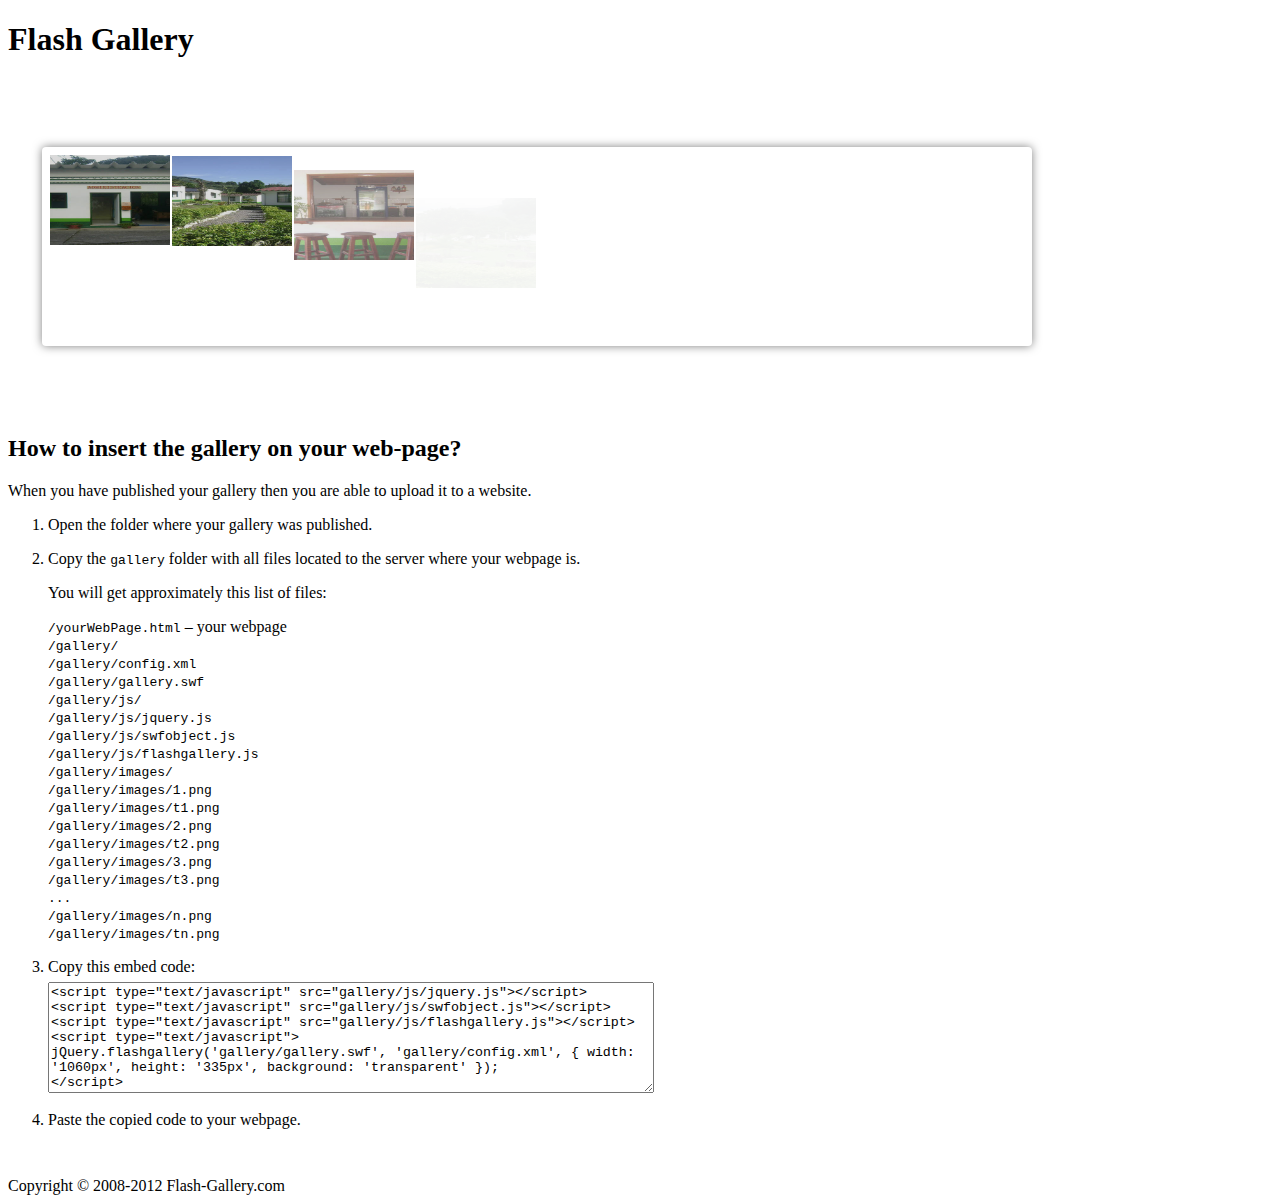
<file: CODIFICACION_SOADHO/index.html>
<!DOCTYPE html>
<html>
<head>
<meta http-equiv="Content-Type" content="text/html; charset=utf-8" />
<title>Flash Gallery</title>
</head>
<body>
<h1>Flash Gallery</h1>

<div>
<script type="text/javascript" src="gallery/js/jquery.js"></script>
<script type="text/javascript" src="gallery/js/swfobject.js"></script>
<script type="text/javascript" src="gallery/js/flashgallery.js"></script>
<script type="text/javascript">
jQuery.flashgallery('gallery/gallery.swf', 'gallery/config.xml', { width: '1060px', height: '335px', background: 'transparent' });
</script>
</div>

<div>
	<h2>How to insert the gallery on your web-page?</h2>
	<p>When you have published your gallery then you are able to upload it to a website.</p>
	<ol>
		<li><p>Open the folder where your gallery was published.</p></li>
		<li>
			<p>Copy the <code>gallery</code> folder with all files located to the server where your webpage is.</p>
			<p>You will get approximately this list of files:</p>
			<ul style="margin:0.5em 0 1em; padding:0; list-style:none;">
				<li><code>/yourWebPage.html</code> – your webpage</li>
				<li><code>/gallery/</code></li>
				<li><code>/gallery/config.xml</code></li>
				<li><code>/gallery/gallery.swf</code></li>
				<li><code>/gallery/js/</code></li>
				<li><code>/gallery/js/jquery.js</code></li>
				<li><code>/gallery/js/swfobject.js</code></li>
				<li><code>/gallery/js/flashgallery.js</code></li>
				<li><code>/gallery/images/</code></li>
				<li><code>/gallery/images/1.png</code></li>
				<li><code>/gallery/images/t1.png</code></li>
				<li><code>/gallery/images/2.png</code></li>
				<li><code>/gallery/images/t2.png</code></li>
				<li><code>/gallery/images/3.png</code></li>
				<li><code>/gallery/images/t3.png</code></li>
				<li><code>...</code></li>
				<li><code>/gallery/images/n.png</code></li>
				<li><code>/gallery/images/tn.png</code></li>
			</ul>
		</li>
		<li>
			<div>Copy this embed code:</div>
			<textarea rows="7" style="width:600px; margin:0.5em 0 1em;" onclick="this.select();">&lt;script type="text/javascript" src="gallery/js/jquery.js"&gt;&lt;/script&gt;
&lt;script type="text/javascript" src="gallery/js/swfobject.js"&gt;&lt;/script&gt;
&lt;script type="text/javascript" src="gallery/js/flashgallery.js"&gt;&lt;/script&gt;
&lt;script type="text/javascript"&gt;
jQuery.flashgallery('gallery/gallery.swf', 'gallery/config.xml', { width: '1060px', height: '335px', background: 'transparent' });
&lt;/script&gt;</textarea>
		</li>
		<li>Paste the copied code to your webpage.</li>
	</ol>
</div>

<p style="margin:3em 0 0;">Copyright &copy; 2008-2012 Flash-Gallery.com</p>
</body>
</html>
</file>
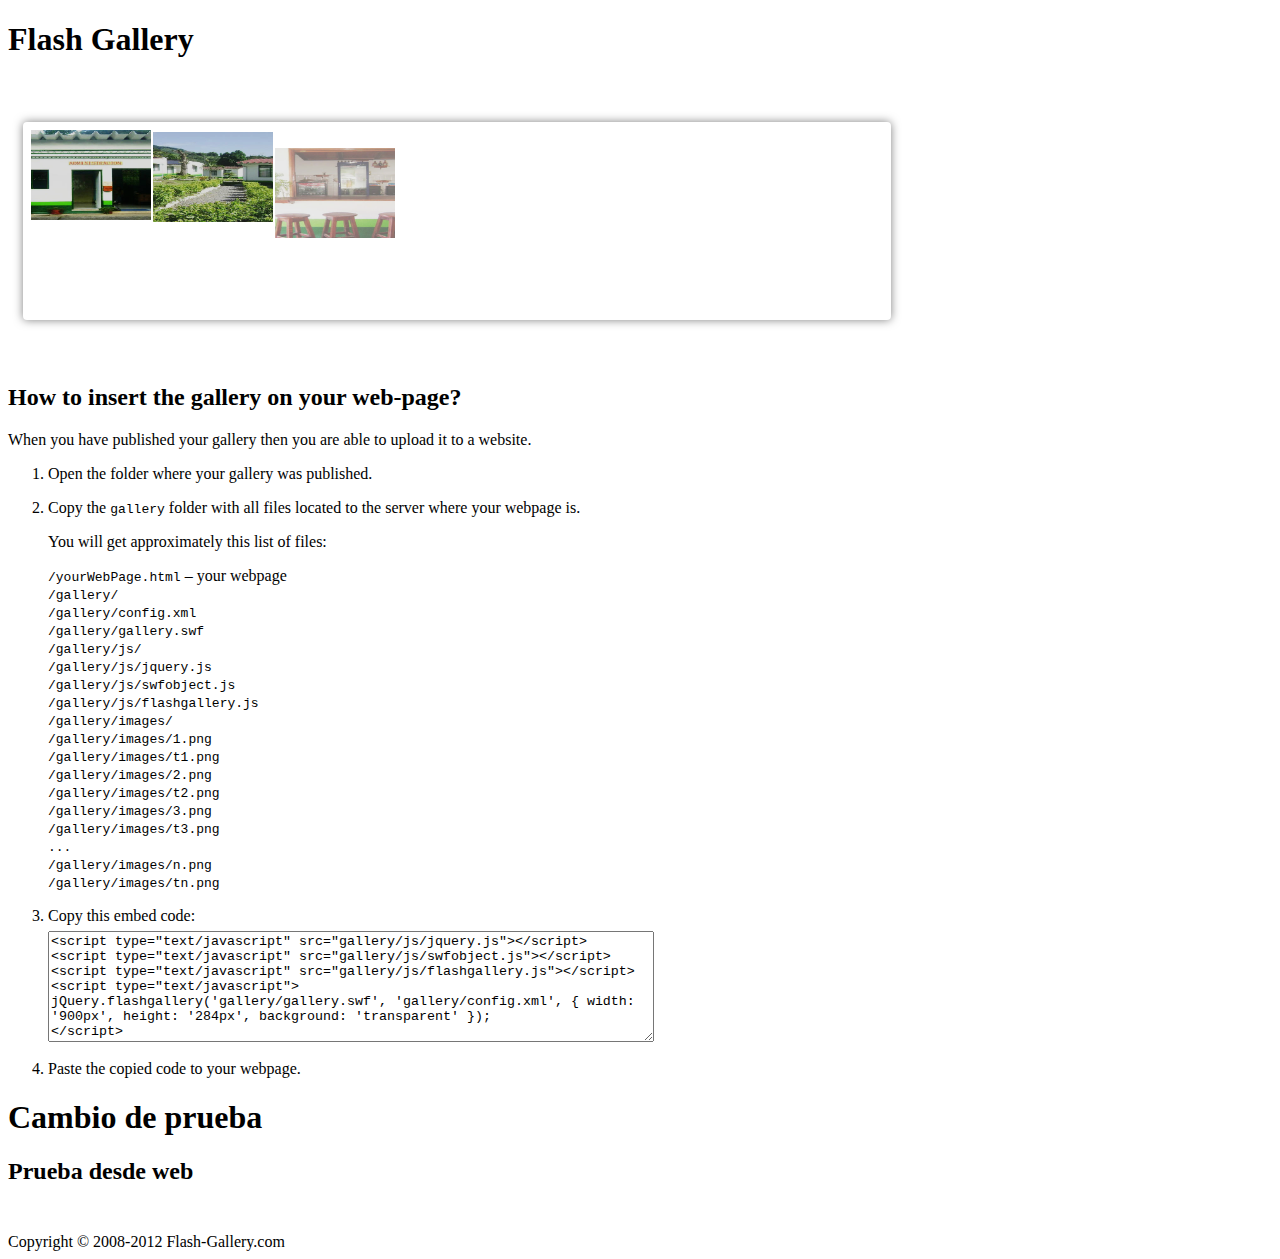
<file: CODIFICACION_SOADHO/admin/index.html>
<!DOCTYPE html>
<html>
<head>
<meta http-equiv="Content-Type" content="text/html; charset=utf-8" />
<title>Flash Gallery</title>
</head>
<body>
<h1>Flash Gallery</h1>

<div>
<script type="text/javascript" src="gallery/js/jquery.js"></script>
<script type="text/javascript" src="gallery/js/swfobject.js"></script>
<script type="text/javascript" src="gallery/js/flashgallery.js"></script>
<script type="text/javascript">
jQuery.flashgallery('gallery/gallery.swf', 'gallery/config.xml', { width: '900px', height: '284px', background: 'transparent' });
</script>
</div>

<div>
	<h2>How to insert the gallery on your web-page?</h2>
	<p>When you have published your gallery then you are able to upload it to a website.</p>
	<ol>
		<li><p>Open the folder where your gallery was published.</p></li>
		<li>
			<p>Copy the <code>gallery</code> folder with all files located to the server where your webpage is.</p>
			<p>You will get approximately this list of files:</p>
			<ul style="margin:0.5em 0 1em; padding:0; list-style:none;">
				<li><code>/yourWebPage.html</code> – your webpage</li>
				<li><code>/gallery/</code></li>
				<li><code>/gallery/config.xml</code></li>
				<li><code>/gallery/gallery.swf</code></li>
				<li><code>/gallery/js/</code></li>
				<li><code>/gallery/js/jquery.js</code></li>
				<li><code>/gallery/js/swfobject.js</code></li>
				<li><code>/gallery/js/flashgallery.js</code></li>
				<li><code>/gallery/images/</code></li>
				<li><code>/gallery/images/1.png</code></li>
				<li><code>/gallery/images/t1.png</code></li>
				<li><code>/gallery/images/2.png</code></li>
				<li><code>/gallery/images/t2.png</code></li>
				<li><code>/gallery/images/3.png</code></li>
				<li><code>/gallery/images/t3.png</code></li>
				<li><code>...</code></li>
				<li><code>/gallery/images/n.png</code></li>
				<li><code>/gallery/images/tn.png</code></li>
			</ul>
		</li>
		<li>
			<div>Copy this embed code:</div>
			<textarea rows="7" style="width:600px; margin:0.5em 0 1em;" onclick="this.select();">&lt;script type="text/javascript" src="gallery/js/jquery.js"&gt;&lt;/script&gt;
&lt;script type="text/javascript" src="gallery/js/swfobject.js"&gt;&lt;/script&gt;
&lt;script type="text/javascript" src="gallery/js/flashgallery.js"&gt;&lt;/script&gt;
&lt;script type="text/javascript"&gt;
jQuery.flashgallery('gallery/gallery.swf', 'gallery/config.xml', { width: '900px', height: '284px', background: 'transparent' });
&lt;/script&gt;</textarea>
		</li>
		<li>Paste the copied code to your webpage.</li>
	</ol>
</div>
<h1>Cambio de prueba</h1>
	<h2> Prueba desde web </h2>
<p style="margin:3em 0 0;">Copyright &copy; 2008-2012 Flash-Gallery.com</p>
</body>
</html>
</file>
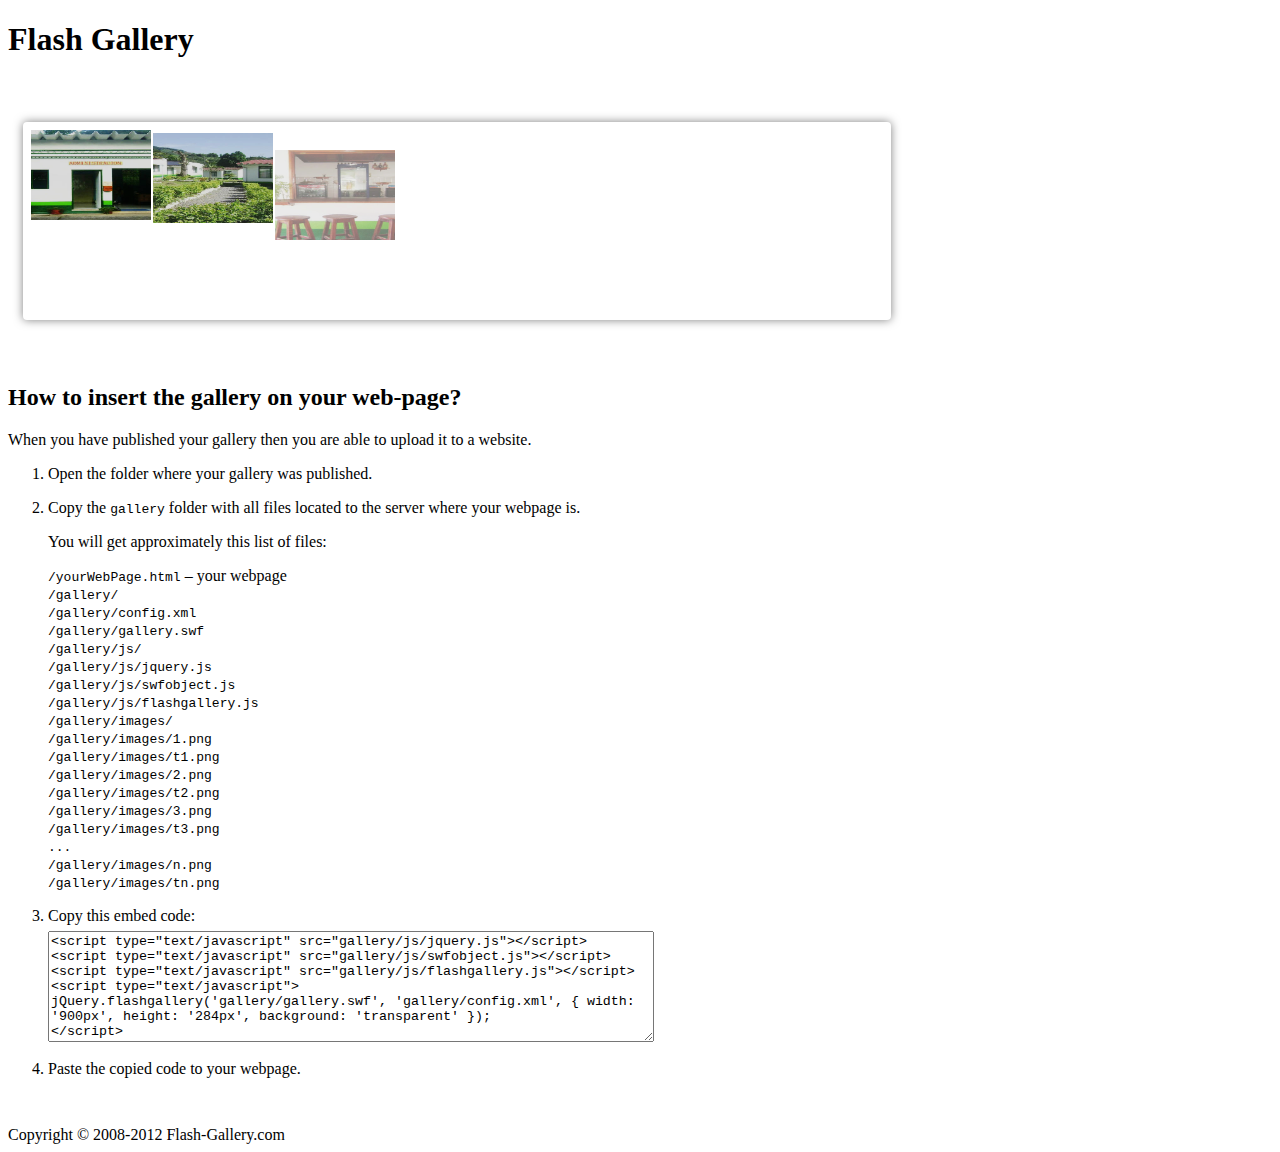
<file: SOADHO/admin/index.html>
<!DOCTYPE html>
<html>
<head>
<meta http-equiv="Content-Type" content="text/html; charset=utf-8" />
<title>Flash Gallery</title>
</head>
<body>
<h1>Flash Gallery</h1>

<div>
<script type="text/javascript" src="gallery/js/jquery.js"></script>
<script type="text/javascript" src="gallery/js/swfobject.js"></script>
<script type="text/javascript" src="gallery/js/flashgallery.js"></script>
<script type="text/javascript">
jQuery.flashgallery('gallery/gallery.swf', 'gallery/config.xml', { width: '900px', height: '284px', background: 'transparent' });
</script>
</div>

<div>
	<h2>How to insert the gallery on your web-page?</h2>
	<p>When you have published your gallery then you are able to upload it to a website.</p>
	<ol>
		<li><p>Open the folder where your gallery was published.</p></li>
		<li>
			<p>Copy the <code>gallery</code> folder with all files located to the server where your webpage is.</p>
			<p>You will get approximately this list of files:</p>
			<ul style="margin:0.5em 0 1em; padding:0; list-style:none;">
				<li><code>/yourWebPage.html</code> – your webpage</li>
				<li><code>/gallery/</code></li>
				<li><code>/gallery/config.xml</code></li>
				<li><code>/gallery/gallery.swf</code></li>
				<li><code>/gallery/js/</code></li>
				<li><code>/gallery/js/jquery.js</code></li>
				<li><code>/gallery/js/swfobject.js</code></li>
				<li><code>/gallery/js/flashgallery.js</code></li>
				<li><code>/gallery/images/</code></li>
				<li><code>/gallery/images/1.png</code></li>
				<li><code>/gallery/images/t1.png</code></li>
				<li><code>/gallery/images/2.png</code></li>
				<li><code>/gallery/images/t2.png</code></li>
				<li><code>/gallery/images/3.png</code></li>
				<li><code>/gallery/images/t3.png</code></li>
				<li><code>...</code></li>
				<li><code>/gallery/images/n.png</code></li>
				<li><code>/gallery/images/tn.png</code></li>
			</ul>
		</li>
		<li>
			<div>Copy this embed code:</div>
			<textarea rows="7" style="width:600px; margin:0.5em 0 1em;" onclick="this.select();">&lt;script type="text/javascript" src="gallery/js/jquery.js"&gt;&lt;/script&gt;
&lt;script type="text/javascript" src="gallery/js/swfobject.js"&gt;&lt;/script&gt;
&lt;script type="text/javascript" src="gallery/js/flashgallery.js"&gt;&lt;/script&gt;
&lt;script type="text/javascript"&gt;
jQuery.flashgallery('gallery/gallery.swf', 'gallery/config.xml', { width: '900px', height: '284px', background: 'transparent' });
&lt;/script&gt;</textarea>
		</li>
		<li>Paste the copied code to your webpage.</li>
	</ol>
</div>

<p style="margin:3em 0 0;">Copyright &copy; 2008-2012 Flash-Gallery.com</p>
</body>
</html>
</file>
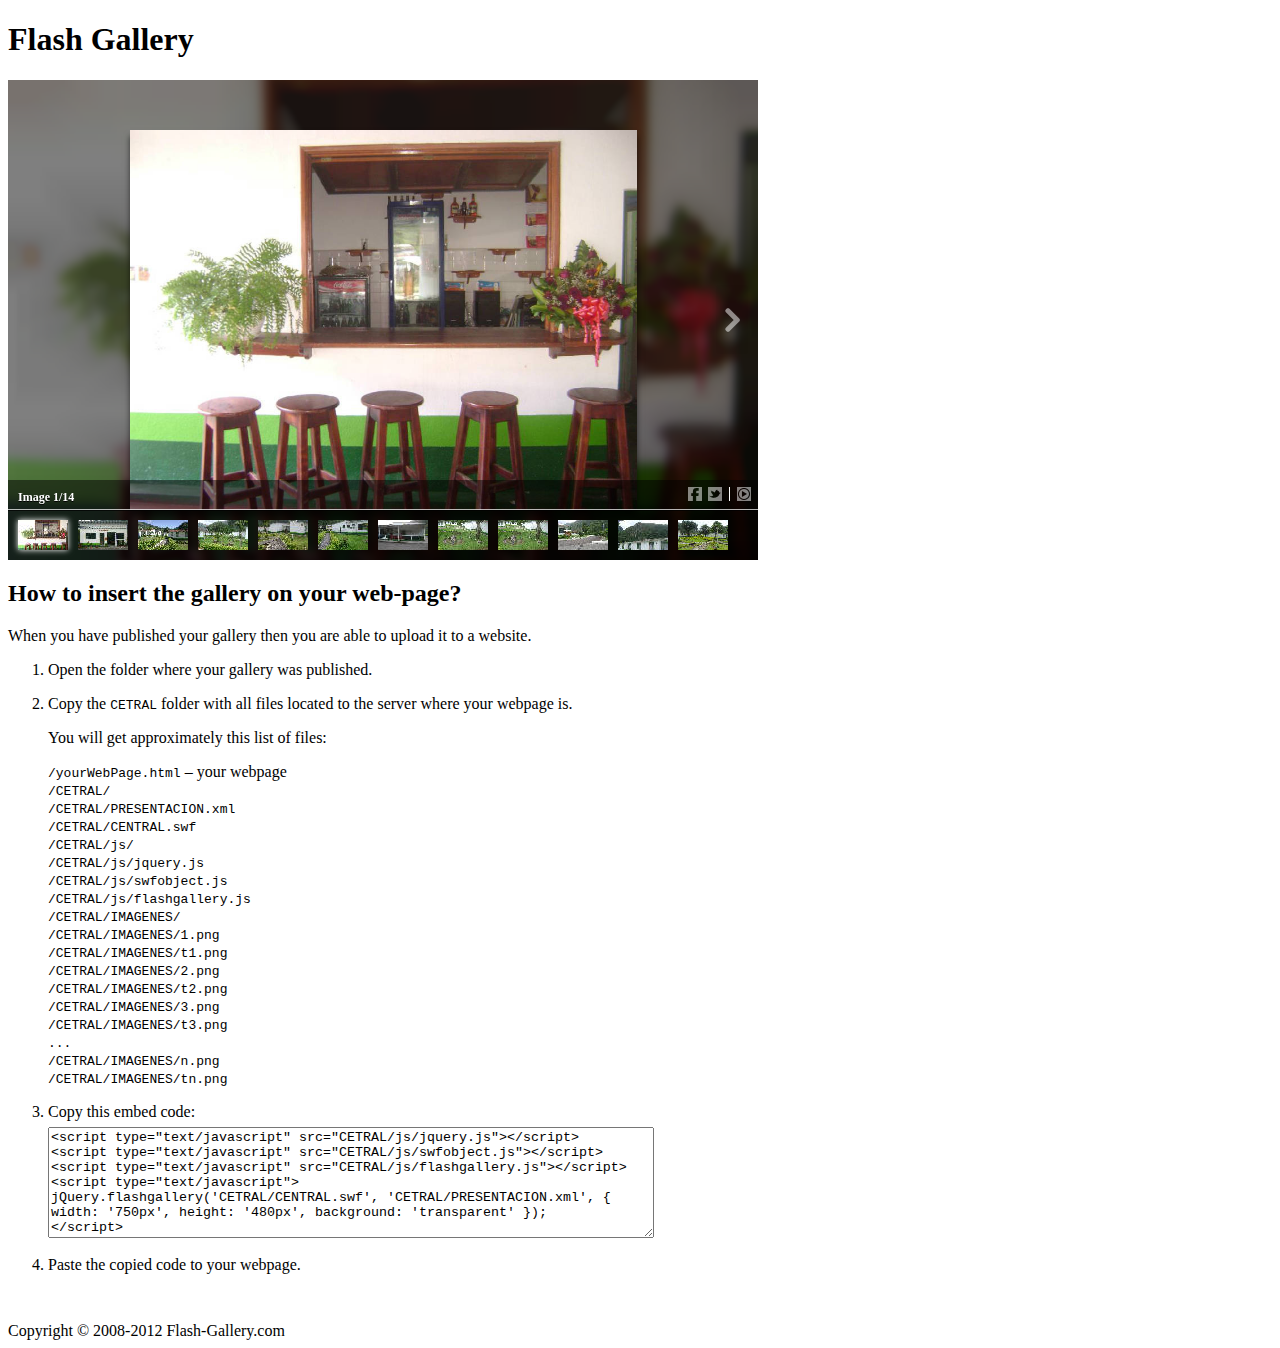
<file: CODIFICACION_SOADHO/CENTRAL.html>
<!DOCTYPE html>
<html>
<head>
<meta http-equiv="Content-Type" content="text/html; charset=utf-8" />
<title>Flash Gallery</title>
</head>
<body>
<h1>Flash Gallery</h1>

<div>
<script type="text/javascript" src="CETRAL/js/jquery.js"></script>
<script type="text/javascript" src="CETRAL/js/swfobject.js"></script>
<script type="text/javascript" src="CETRAL/js/flashgallery.js"></script>
<script type="text/javascript">
jQuery.flashgallery('CETRAL/CENTRAL.swf', 'CETRAL/PRESENTACION.xml', { width: '750px', height: '480px', background: 'transparent' });
</script>
</div>

<div>
	<h2>How to insert the gallery on your web-page?</h2>
	<p>When you have published your gallery then you are able to upload it to a website.</p>
	<ol>
		<li><p>Open the folder where your gallery was published.</p></li>
		<li>
			<p>Copy the <code>CETRAL</code> folder with all files located to the server where your webpage is.</p>
			<p>You will get approximately this list of files:</p>
			<ul style="margin:0.5em 0 1em; padding:0; list-style:none;">
				<li><code>/yourWebPage.html</code> – your webpage</li>
				<li><code>/CETRAL/</code></li>
				<li><code>/CETRAL/PRESENTACION.xml</code></li>
				<li><code>/CETRAL/CENTRAL.swf</code></li>
				<li><code>/CETRAL/js/</code></li>
				<li><code>/CETRAL/js/jquery.js</code></li>
				<li><code>/CETRAL/js/swfobject.js</code></li>
				<li><code>/CETRAL/js/flashgallery.js</code></li>
				<li><code>/CETRAL/IMAGENES/</code></li>
				<li><code>/CETRAL/IMAGENES/1.png</code></li>
				<li><code>/CETRAL/IMAGENES/t1.png</code></li>
				<li><code>/CETRAL/IMAGENES/2.png</code></li>
				<li><code>/CETRAL/IMAGENES/t2.png</code></li>
				<li><code>/CETRAL/IMAGENES/3.png</code></li>
				<li><code>/CETRAL/IMAGENES/t3.png</code></li>
				<li><code>...</code></li>
				<li><code>/CETRAL/IMAGENES/n.png</code></li>
				<li><code>/CETRAL/IMAGENES/tn.png</code></li>
			</ul>
		</li>
		<li>
			<div>Copy this embed code:</div>
			<textarea rows="7" style="width:600px; margin:0.5em 0 1em;" onclick="this.select();">&lt;script type="text/javascript" src="CETRAL/js/jquery.js"&gt;&lt;/script&gt;
&lt;script type="text/javascript" src="CETRAL/js/swfobject.js"&gt;&lt;/script&gt;
&lt;script type="text/javascript" src="CETRAL/js/flashgallery.js"&gt;&lt;/script&gt;
&lt;script type="text/javascript"&gt;
jQuery.flashgallery('CETRAL/CENTRAL.swf', 'CETRAL/PRESENTACION.xml', { width: '750px', height: '480px', background: 'transparent' });
&lt;/script&gt;</textarea>
		</li>
		<li>Paste the copied code to your webpage.</li>
	</ol>
</div>

<p style="margin:3em 0 0;">Copyright &copy; 2008-2012 Flash-Gallery.com</p>
</body>
</html>
</file>
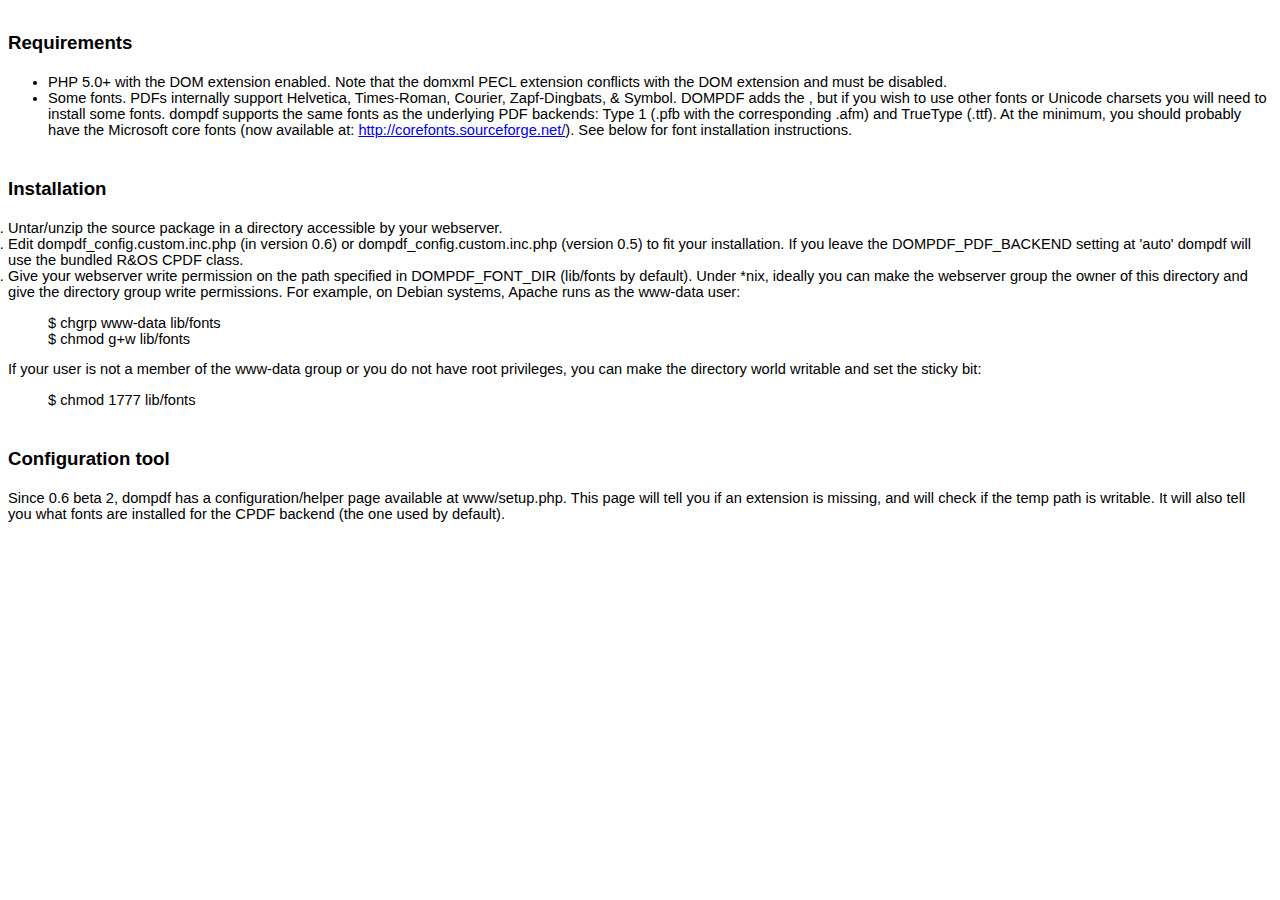
<file: CODIFICACION_SOADHO/DOMPDF/readme.html>
<html>
<head>
<title>DOMPDF 0.6.0 beta 3 release notes</title>
<style type="text/css">
ol {
	margin:0;
	padding:0
}
p {
	margin:0
}
.c5 {
	list-style-type:disc;
	margin:0;
	padding:0
}
.c12 {
	background-color:#ffffff;
}
.c7 {
	color:#1155cc;
	text-decoration:underline
}
.c1 {
	color:#000099;
	text-decoration:underline
}
.c8 {
	font-size:12pt;
	font-weight:bold
}
.c3 {
	font-size:14pt;
	font-weight:bold
}
.c6 {
	color:inherit;
	text-decoration:inherit
}
.c2 {
	padding-left:0pt;
	margin-left:36pt
}
.c10 {
	font-size:18pt
}
.c9 {
	color:#ff0000
}
.c11 {
	font-weight:bold
}
.c4 {
	height:11pt
}
.c0 {
	direction:ltr
}
.title {
	padding-top:24pt;
	line-height:1.15;
	text-align:left;
	color:#000000;
	font-size:36pt;
	font-family:Arial;
	font-weight:bold;
	padding-bottom:6pt
}
.subtitle {
	padding-top:18pt;
	line-height:1.15;
	text-align:left;
	color:#666666;
	font-style:italic;
	font-size:24pt;
	font-family:Georgia;
	padding-bottom:4pt
}
body {
	color:#000000;
	font-size:11pt;
	font-family:Arial
}
h1 {
	padding-top:18pt;
	line-height:1.15;
	text-align:left;
	color:#000000;
	font-size:18pt;
	font-family:Arial;
	font-weight:bold;
	padding-bottom:4pt
}
h2 {
	padding-top:18pt;
	line-height:1.15;
	text-align:left;
	color:#000000;
	font-size:14pt;
	font-family:Arial;
	font-weight:bold;
	padding-bottom:4pt
}
h3 {
	padding-top:14pt;
	line-height:1.15;
	text-align:left;
	color:#000000;
	font-size:14pt;
	font-family:Arial;
	font-weight:bold;
	padding-bottom:4pt
}
h4 {
	padding-top:12pt;
	line-height:1.15;
	text-align:left;
	color:#000000;
	font-size:12pt;
	font-family:Arial;
	font-weight:bold;
	padding-bottom:2pt
}
h5 {
	padding-top:11pt;
	line-height:1.15;
	text-align:left;
	color:#666666;
	font-size:10pt;
	font-family:Arial;
	font-weight:bold;
	padding-bottom:2pt
}
h6 {
	padding-top:10pt;
	line-height:1.15;
	text-align:left;
	color:#666666;
	font-style:italic;
	font-size:10pt;
	font-family:Arial;
	padding-bottom:2pt
}
</style>
</head>
<body class="c12">
<h2>Requirements</h2>
<ul>
	<li>PHP 5.0+ with the DOM extension enabled.   Note that the domxml PECL extension conflicts with the DOM extension and   must be disabled. </li>
	<li>Some fonts. PDFs internally support   Helvetica, Times-Roman, Courier, Zapf-Dingbats, &amp; Symbol. DOMPDF adds the , but if you wish to   use other fonts or Unicode charsets you will need to install some fonts.   dompdf supports the same fonts as the underlying PDF backends: Type 1   (.pfb with the corresponding .afm) and TrueType (.ttf). At the minimum,   you should probably have the Microsoft core fonts (now available at: <a href="http://corefonts.sourceforge.net/" rel="nofollow">http://corefonts.sourceforge.net/</a>). See below for font installation instructions.</li>
</ul>
<h2><a name="Installation"></a>Installation</h2>
<ol>
	<li>Untar/unzip the source package in a directory accessible by your webserver. </li>
	<li>Edit dompdf_config.custom.inc.php (in version 0.6) or dompdf_config.custom.inc.php   (version 0.5) to fit your installation. If you leave the   DOMPDF_PDF_BACKEND setting at 'auto' dompdf will use the bundled   R&amp;OS CPDF class. </li>
	<li>Give your webserver write permission on the path specified in DOMPDF_FONT_DIR (lib/fonts by default). Under *nix,   ideally you can make the webserver group the owner of this directory   and give the directory group write permissions. For example, on Debian   systems, Apache runs as the www-data user: </li>
</ol>
<blockquote>$ chgrp www-data lib/fonts<br>
	$ chmod g+w lib/fonts </blockquote>
<p>If your user is not a member of the www-data group or   you do not have root privileges, you can make the directory world   writable and set the sticky bit: </p>
<blockquote> $ chmod 1777 lib/fonts </blockquote>
<h2><a name="Configuration_tool"></a>Configuration tool</h2>
<p>Since 0.6 beta 2, dompdf has a configuration/helper page available at www/setup.php.   This page will tell you if an extension is missing, and will check if   the temp path is writable. It will also tell you what fonts are   installed for the CPDF backend (the one used by default). </p>
</body>
</html>
</file>
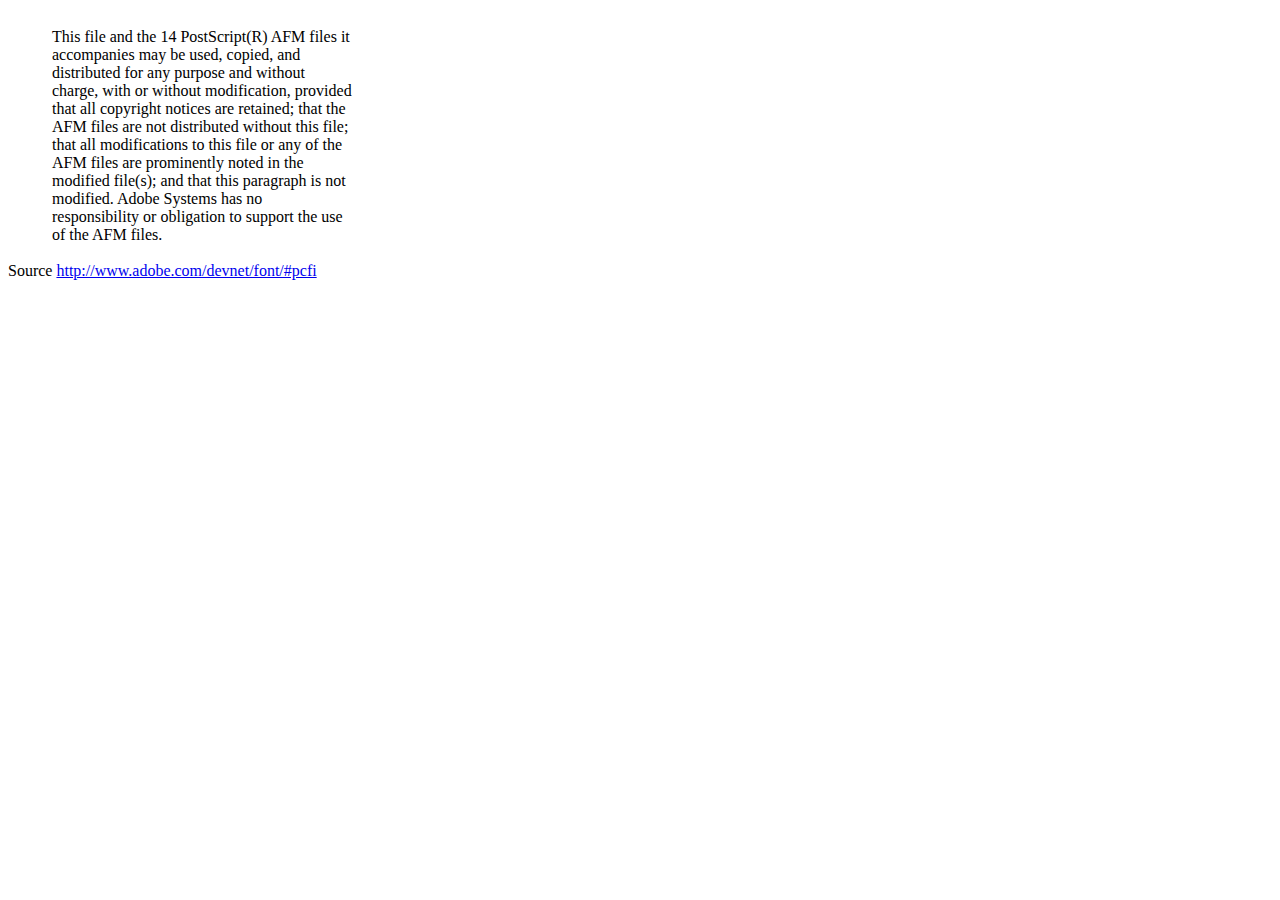
<file: CODIFICACION_SOADHO/DOMPDF/lib/fonts/mustRead.html>
<html>
	<head>
		<meta http-equiv="content-type" content="text/html;charset=iso-8859-1">
		<meta name="generator" content="Adobe GoLive 4">
		<title>Core 14 AFM Files - ReadMe</title>
	</head>
	<body bgcolor="white">
		<font color="white">or</font>
		<table border="0" cellpadding="0" cellspacing="2">
			<tr>
				<td width="40"></td>
				<td width="300">This file and the 14 PostScript(R) AFM files it accompanies may be used, copied, and distributed for any purpose and without charge, with or without modification, provided that all copyright notices are retained; that the AFM files are not distributed without this file; that all modifications to this file or any of the AFM files are prominently noted in the modified file(s); and that this paragraph is not modified. Adobe Systems has no responsibility or obligation to support the use of the AFM files. <font color="white">Col</font></td>
			</tr>
		</table>
		<p>Source <a href="http://www.adobe.com/devnet/font/#pcfi">http://www.adobe.com/devnet/font/#pcfi</a></p>
</body>
</html>
</file>
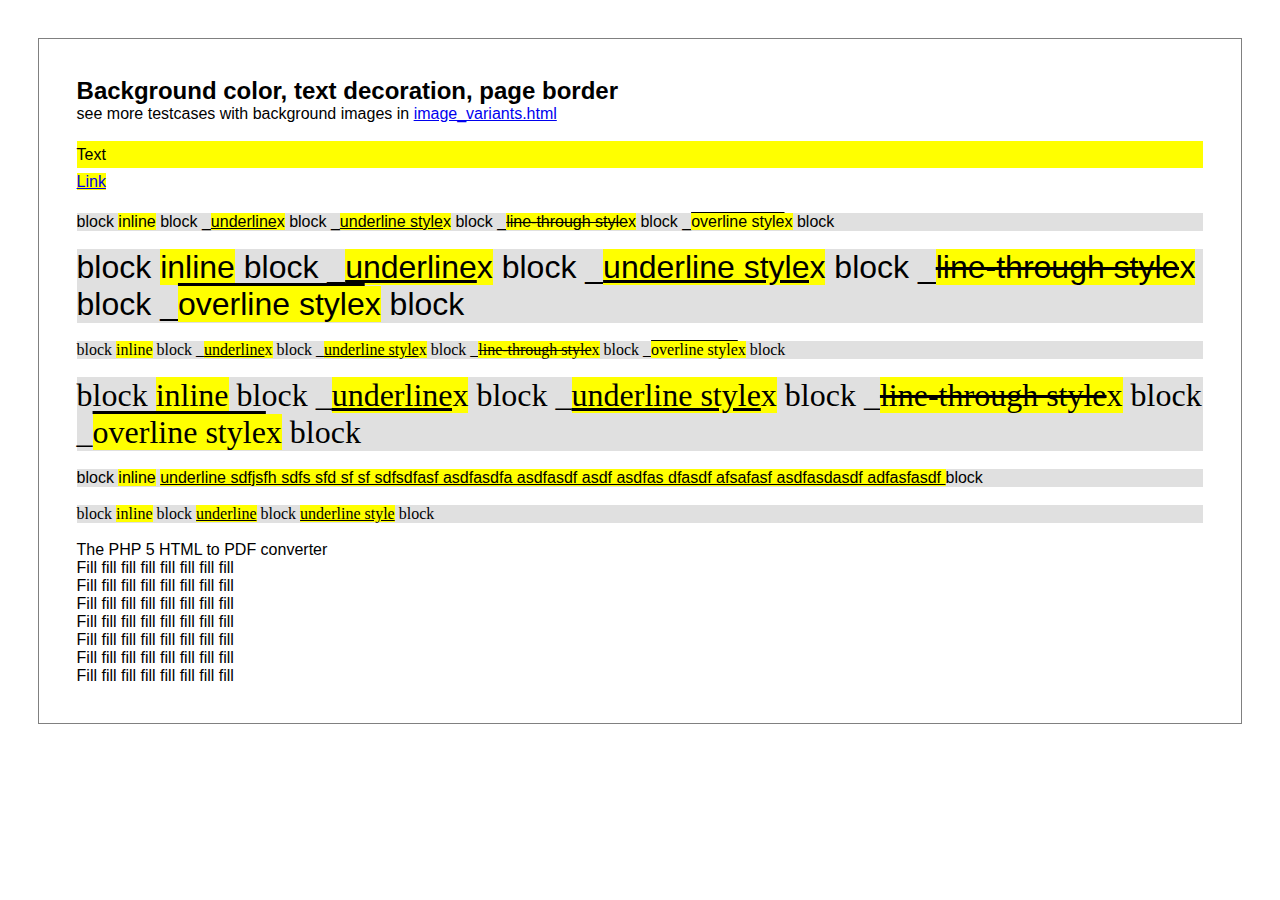
<file: CODIFICACION_SOADHO/DOMPDF/www/test/backgroundcolor_fontdecoration_pageborder.html>
<!DOCTYPE HTML PUBLIC "-//W3C//DTD HTML 4.01 Transitional//EN" "http://www.w3.org/TR/html4/loose.dtd">
<html>
<head>
<meta http-equiv="Content-Type" content="text/html; charset=iso-8859-15">
<style>
* { padding: 0; margin: 0; }

body {
  /*color: #7d7a7a;*/
  /*font-family: 'trebuchet ms', verdana, sans-serif;*/
  font-family: sans-serif;
}

div.page {
  margin:10mm;
  padding:10mm;
  border:0.5pt solid gray;
}
div.bgcolor {
  background-color:#e0e0e0;
  line-height:170%;
}
</style>
</head>

<body>
<div class="page">
<h2><a name="bgimages">Background color, text decoration, page border</a></h2>
<p>see more testcases with background images in <a href="image_variants.html">image_variants.html</a></p>

<div class="bgcolor">
</div>

<p>&nbsp;<p>

<p style="background:yellow; line-height:170%;">Text</p>
<p><a href="bgimages" style="background:yellow; line-height:170%;">Link</a></p>

<p>&nbsp;<p>

<div style="background-color:#e0e0e0;">
block
<span style="background-color:yellow;">inline</span>
block
_<u  style="background-color:yellow;">underline</u><span style="background-color:yellow;">x</span>
block
_<span style="background-color:yellow;text-decoration:underline;">underline style</span><span style="background-color:yellow;">x</span>
block
_<span style="background-color:yellow;text-decoration:line-through;">line-through style</span><span style="background-color:yellow;">x</span>
block
_<span style="background-color:yellow;text-decoration:overline;">overline style</span><span style="background-color:yellow;">x</span>
block
</div>

<p>&nbsp;<p>

<div style="font-size:200%; background-color:#e0e0e0;">
block
<span style="background-color:yellow;">inline</span>
block
_<u  style="background-color:yellow;">underline</u><span style="background-color:yellow;">x</span>
block
_<span style="background-color:yellow;text-decoration:underline;">underline style</span><span style="background-color:yellow;">x</span>
block
_<span style="background-color:yellow;text-decoration:line-through;">line-through style</span><span style="background-color:yellow;">x</span>
block
_<span style="background-color:yellow;text-decoration:overline;">overline style</span><span style="background-color:yellow;">x</span>
block
</div>

<p>&nbsp;<p>

<div style="font-family:times; background-color:#e0e0e0;">
block
<span style="background-color:yellow;">inline</span>
block
_<u  style="background-color:yellow;">underline</u><span style="background-color:yellow;">x</span> 
block
_<span style="background-color:yellow;text-decoration:underline;">underline style</span><span style="background-color:yellow;">x</span>
block
_<span style="background-color:yellow;text-decoration:line-through;">line-through style</span><span style="background-color:yellow;">x</span>
block
_<span style="background-color:yellow;text-decoration:overline;">overline style</span><span style="background-color:yellow;">x</span>
block
</div>

<p>&nbsp;<p>

<div style="font-family:times; font-size:200%; background-color:#e0e0e0;">
block
<span style="background-color:yellow;">inline</span>
block
_<u  style="background-color:yellow;">underline</u><span style="background-color:yellow;">x</span>
block
_<span style="background-color:yellow;text-decoration:underline;">underline style</span><span style="background-color:yellow;">x</span>
block
_<span style="background-color:yellow;text-decoration:line-through;">line-through style</span><span style="background-color:yellow;">x</span>
block
_<span style="background-color:yellow;text-decoration:overline;">overline style</span><span style="background-color:yellow;">x</span>
block
</div>
<p>&nbsp;<p>

<div style="background-color:#e0e0e0;">
block
<span style="background-color:yellow;">inline</span>
<span style="background-color:yellow;text-decoration:underline;">
underline sdfjsfh sdfs sfd sf sf sdfsdfasf asdfasdfa asdfasdf asdf asdfas dfasdf afsafasf asdfasdasdf adfasfasdf
</span>
block
</div>

<p>&nbsp;<p>

<div style="background-color:#e0e0e0;font-family:serif;">
block
<span style="background-color:yellow;">inline</span>
block
<u  style="background-color:yellow;">underline</u>
block
<span style="background-color:yellow;text-decoration:underline;">underline style</span>
block
</div>

<p>&nbsp;<p>

<p>
<span>The PHP 5 HTML to PDF converter</span>
</p>

<p>Fill fill fill fill fill fill fill fill</p>
<p>Fill fill fill fill fill fill fill fill</p>
<p>Fill fill fill fill fill fill fill fill</p>
<p>Fill fill fill fill fill fill fill fill</p>
<p>Fill fill fill fill fill fill fill fill</p>
<p>Fill fill fill fill fill fill fill fill</p>
<p>Fill fill fill fill fill fill fill fill</p>
<div>
</body> </html>
</file>
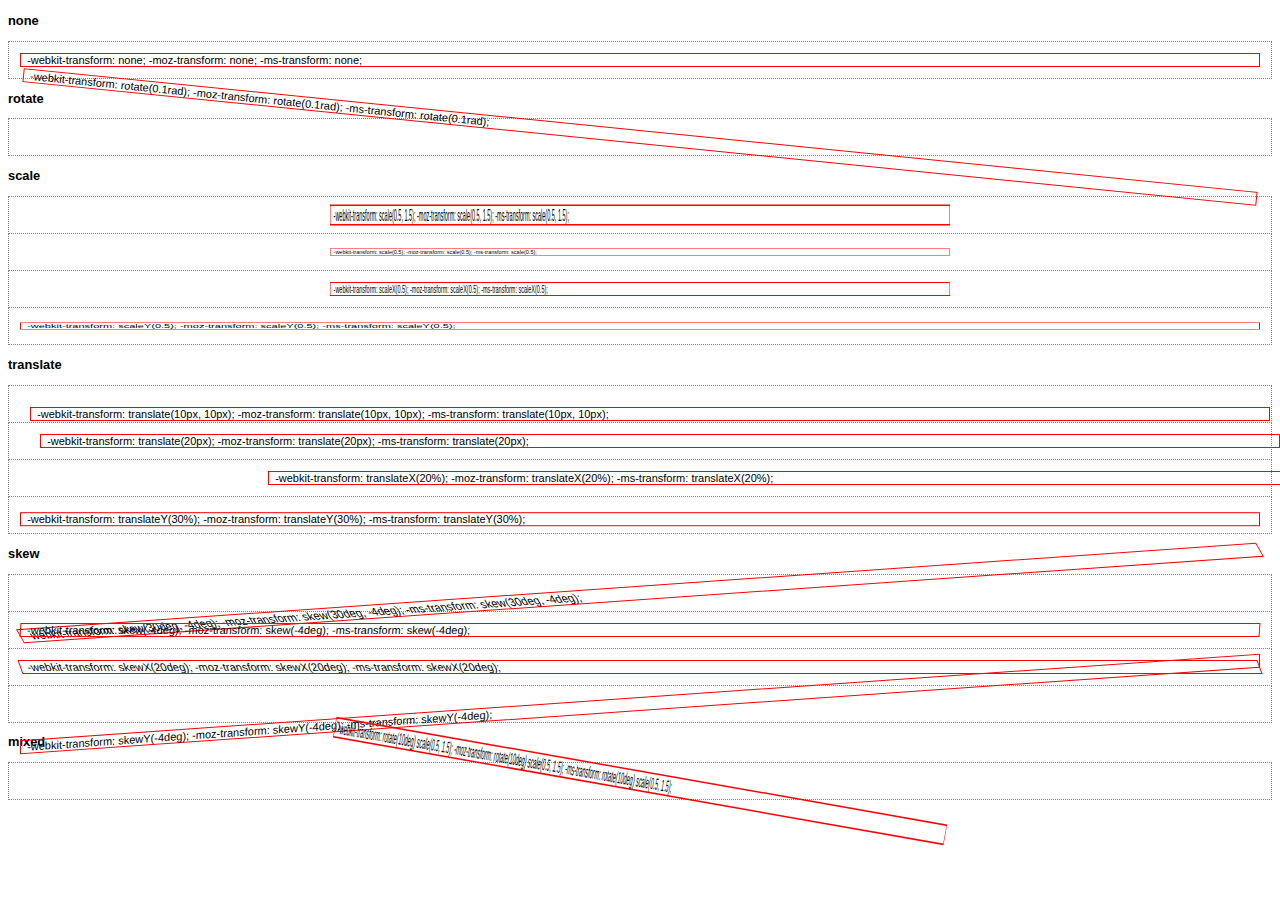
<file: CODIFICACION_SOADHO/DOMPDF/www/test/css_2d_transforms.html>
<!DOCTYPE html PUBLIC "-//W3C//DTD XHTML 1.0 Strict//EN"
 "http://www.w3.org/TR/xhtml1/DTD/xhtml1-strict.dtd">
<html xmlns="http://www.w3.org/1999/xhtml" xml:lang="en" lang="en"><head>
<title></title>


<style>
  body {
    font-family: sans-serif;
    font-size: 11px;
  }
  div.transformed {
    border: 1px solid red;
    -webkit-transform-origin: 50% 50%;
    -moz-transform-origin: 50% 50%;
    -ms-transform-origin: 50% 50%;
  }
  div.transformed:after {
    content: attr(style);
  }
  
  div.grid {
    border: 1px dotted grey;
    margin: 0;
    padding: 1em;
    margin-bottom: -1px;
  }
</style>

<!--[if IE]>
<script type="text/javascript" src="../cssSandpaper/js/EventHelpers.js"></script>
<script type="text/javascript" src="../cssSandpaper/js/cssQuery-p.js"></script>
<script type="text/javascript" src="../cssSandpaper/js/jcoglan.com/sylvester.js"></script>
<script type="text/javascript" src="../cssSandpaper/js/cssSandpaper.js"></script>

<script type="text/javascript">
  if (!document.documentMode || document.documentMode < 9)
  
  window.onload = function(){
    var nodes = document.querySelectorAll("*[style]");
    
    for (var i = 0; i < nodes.length; i++) {
      var style = nodes[i].getAttribute("style");
      var trans = /-ms-transform\s*:\s*([^;]+)/i.exec(style);
      
      try {
        if (trans && trans[1] !== "none") {
          cssSandpaper.setTransform(nodes[i], trans[1]);
        }
      } catch(e) {}
    }
  }
</script>
<![endif]-->

</head>
<body>

<h3>none</h3>
<div class="grid"><div class="transformed" style="-webkit-transform: none; -moz-transform: none; -ms-transform: none;">&nbsp; </div></div>

<h3>rotate</h3>
<div class="grid"><div class="transformed" style="-webkit-transform: rotate(0.1rad); -moz-transform: rotate(0.1rad); -ms-transform: rotate(0.1rad);">&nbsp; </div></div>

<h3>scale</h3>
<div class="grid"><div class="transformed" style="-webkit-transform: scale(0.5, 1.5); -moz-transform: scale(0.5, 1.5); -ms-transform: scale(0.5, 1.5);">&nbsp; </div></div>
<div class="grid"><div class="transformed" style="-webkit-transform: scale(0.5); -moz-transform: scale(0.5); -ms-transform: scale(0.5);">&nbsp; </div></div>
<div class="grid"><div class="transformed" style="-webkit-transform: scaleX(0.5); -moz-transform: scaleX(0.5); -ms-transform: scaleX(0.5);">&nbsp; </div></div>
<div class="grid"><div class="transformed" style="-webkit-transform: scaleY(0.5); -moz-transform: scaleY(0.5); -ms-transform: scaleY(0.5);">&nbsp; </div></div>

<h3>translate</h3>
<div class="grid"><div class="transformed" style="-webkit-transform: translate(10px, 10px); -moz-transform: translate(10px, 10px); -ms-transform: translate(10px, 10px);">&nbsp; </div></div>
<div class="grid"><div class="transformed" style="-webkit-transform: translate(20px); -moz-transform: translate(20px); -ms-transform: translate(20px);">&nbsp; </div></div>
<div class="grid"><div class="transformed" style="-webkit-transform: translateX(20%); -moz-transform: translateX(20%); -ms-transform: translateX(20%);">&nbsp; </div></div>
<div class="grid"><div class="transformed" style="-webkit-transform: translateY(30%); -moz-transform: translateY(30%); -ms-transform: translateY(30%);">&nbsp; </div></div>

<h3>skew</h3>
<div class="grid"><div class="transformed" style="-webkit-transform: skew(30deg, -4deg); -moz-transform: skew(30deg, -4deg); -ms-transform: skew(30deg, -4deg);">&nbsp; </div></div>
<div class="grid"><div class="transformed" style="-webkit-transform: skew(-4deg); -moz-transform: skew(-4deg); -ms-transform: skew(-4deg);">&nbsp; </div></div>
<div class="grid"><div class="transformed" style="-webkit-transform: skewX(20deg); -moz-transform: skewX(20deg); -ms-transform: skewX(20deg);">&nbsp; </div></div>
<div class="grid"><div class="transformed" style="-webkit-transform: skewY(-4deg); -moz-transform: skewY(-4deg); -ms-transform: skewY(-4deg);">&nbsp; </div></div>

<h3>mixed</h3>
<div class="grid"><div class="transformed" style="-webkit-transform: rotate(10deg) scale(0.5, 1.5); -moz-transform: rotate(10deg) scale(0.5, 1.5); -ms-transform: rotate(10deg) scale(0.5, 1.5);">&nbsp; </div></div>

</body>
</html>
</file>
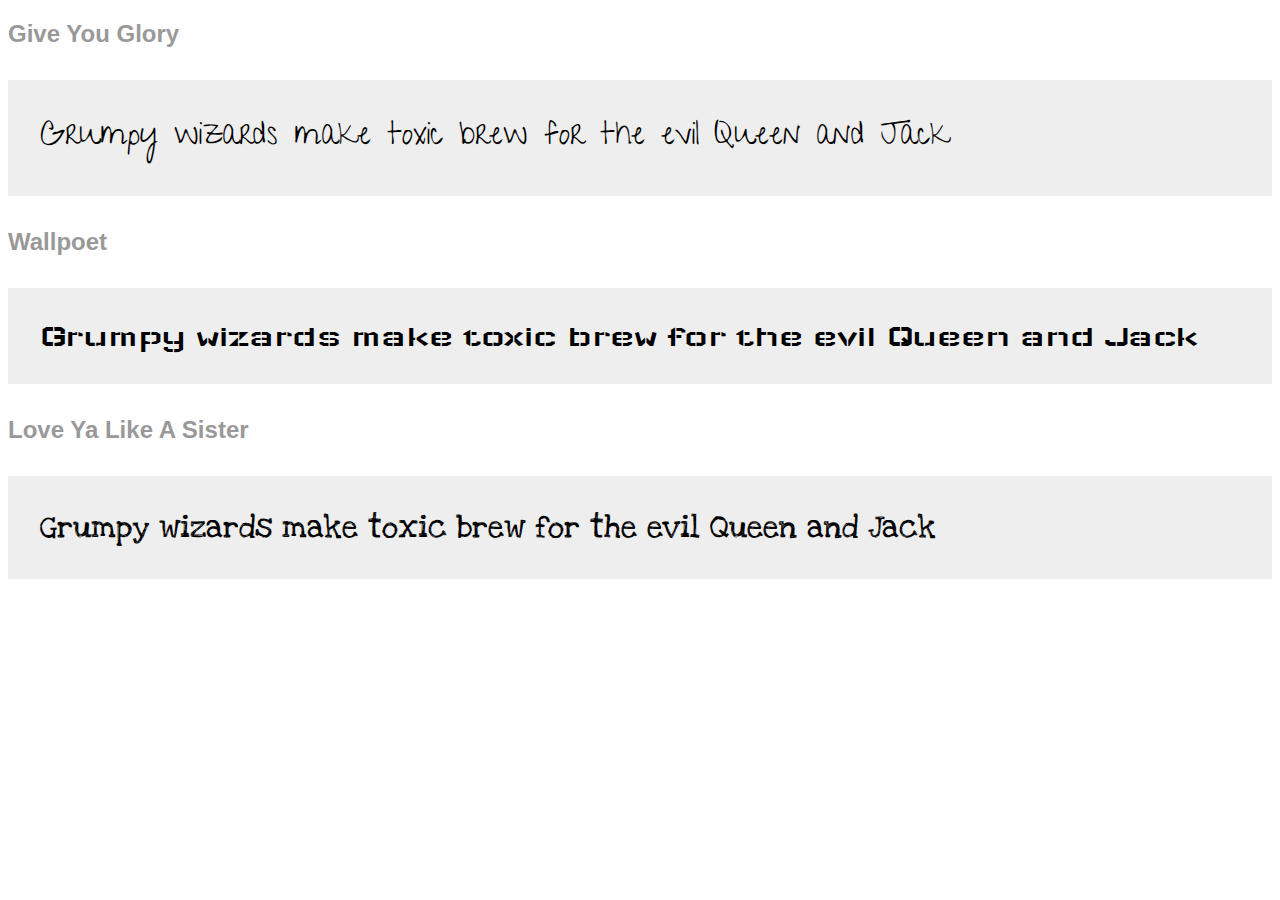
<file: CODIFICACION_SOADHO/DOMPDF/www/test/css_at_font_face.html>
<!DOCTYPE HTML PUBLIC "-//W3C//DTD HTML 4.01 Transitional//EN" "http://www.w3.org/TR/html4/loose.dtd">
<html>
<head>
<meta http-equiv="Content-Type" content="text/html; charset=iso-8859-15">
<link href='http://fonts.googleapis.com/css?family=Give+You+Glory&v2' rel='stylesheet' type='text/css'>
<link href='http://fonts.googleapis.com/css?family=Wallpoet&v2' rel='stylesheet' type='text/css'>
<link href='http://fonts.googleapis.com/css?family=Love+Ya+Like+A+Sister&v2' rel='stylesheet' type='text/css'>
<style type="text/css">
	body {
		font-family: sans-serif;
	}
	p {
		font-size: 2em;
		background: #eee;
		padding: 1em;
	}
	
	h2 {
		color: #999;
	}
</style>
</head>
<body>

<h2>Give You Glory</h2>
<p style="font-family: 'Give You Glory', sans-serif;">
  Grumpy wizards make toxic brew for the evil Queen and Jack
</p>

<h2>Wallpoet</h2>
<p style="font-family: 'Wallpoet', sans-serif;">
  Grumpy wizards make toxic brew for the evil Queen and Jack
</p>

<h2>Love Ya Like A Sister</h2>
<p style="font-family: 'Love Ya Like A Sister', sans-serif;">
  Grumpy wizards make toxic brew for the evil Queen and Jack
</p>

</body>
</html>
</file>
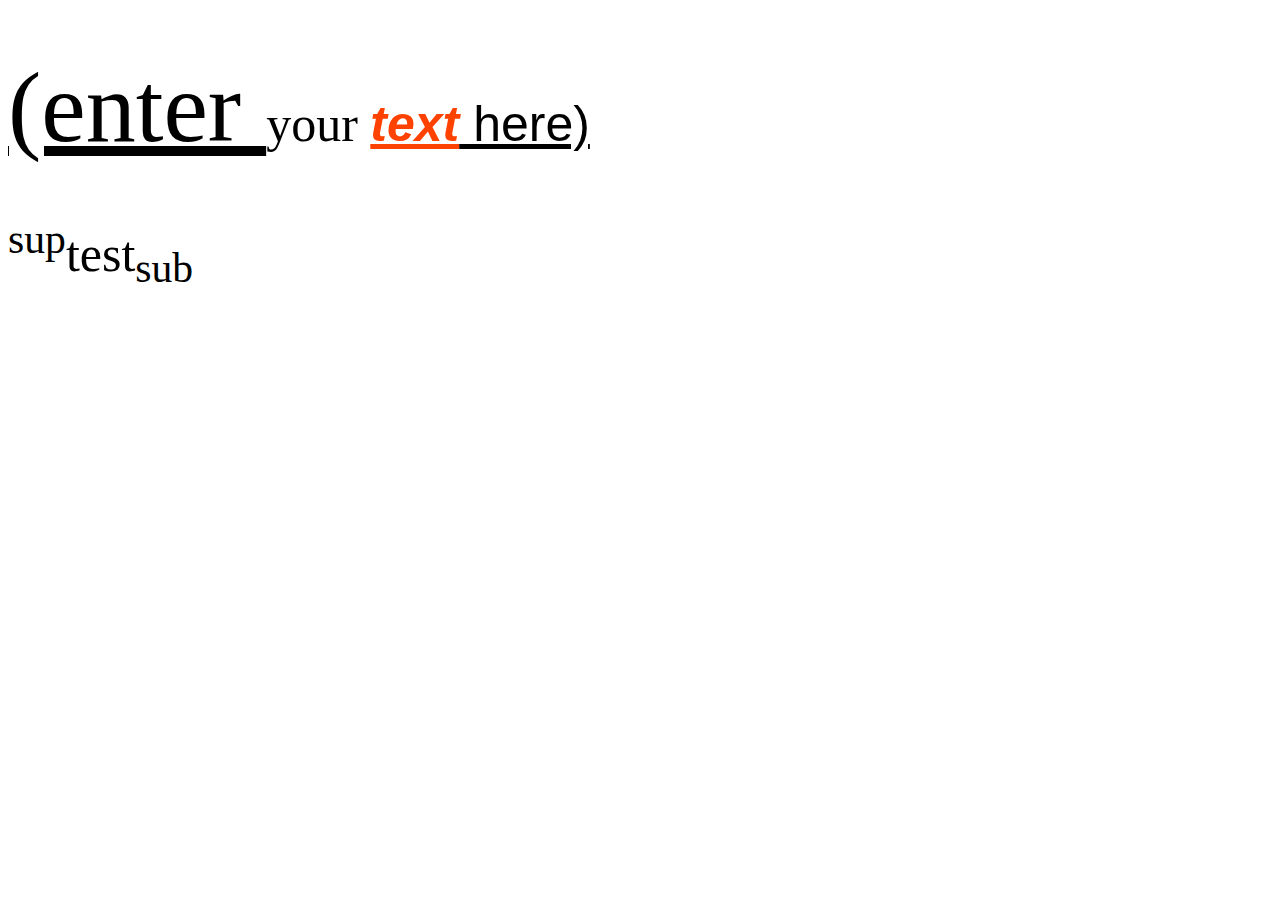
<file: CODIFICACION_SOADHO/DOMPDF/www/test/css_baseline.html>
<!DOCTYPE html PUBLIC "-//W3C//DTD XHTML 1.0 Strict//EN"
 "http://www.w3.org/TR/xhtml1/DTD/xhtml1-strict.dtd">
<html xmlns="http://www.w3.org/1999/xhtml" xml:lang="en" lang="en"><head>
<title></title>

<style type="text/css">
body {
  /*text-decoration: underline;*/
  font-size: 50px;
}

#one span {
	vertical-align: baseline;
}

#two span {
  vertical-align: top;
	color: green;
  text-decoration: underline;
}

span.first {
	font-size: 2em;
  text-decoration: underline;
}

span.second {
	font-family: sans-serif;
	font-weight: bold; 
	color: rgb(255, 66, 0);
  font-style: italic;
  text-decoration: underline;
}

span.third {
	font-family: sans-serif;
	font-size: 1em;
  text-decoration: underline;
}
</style>
</head>
<body>

<p id="one">
<span class="first">(enter </span><span >your </span><span class="second">text</span><span class="third"> here)</span>
</p>

<p id="two">
<sup>sup</sup>test<sub>sub</sub>
</p>

</body>
</html>
</file>
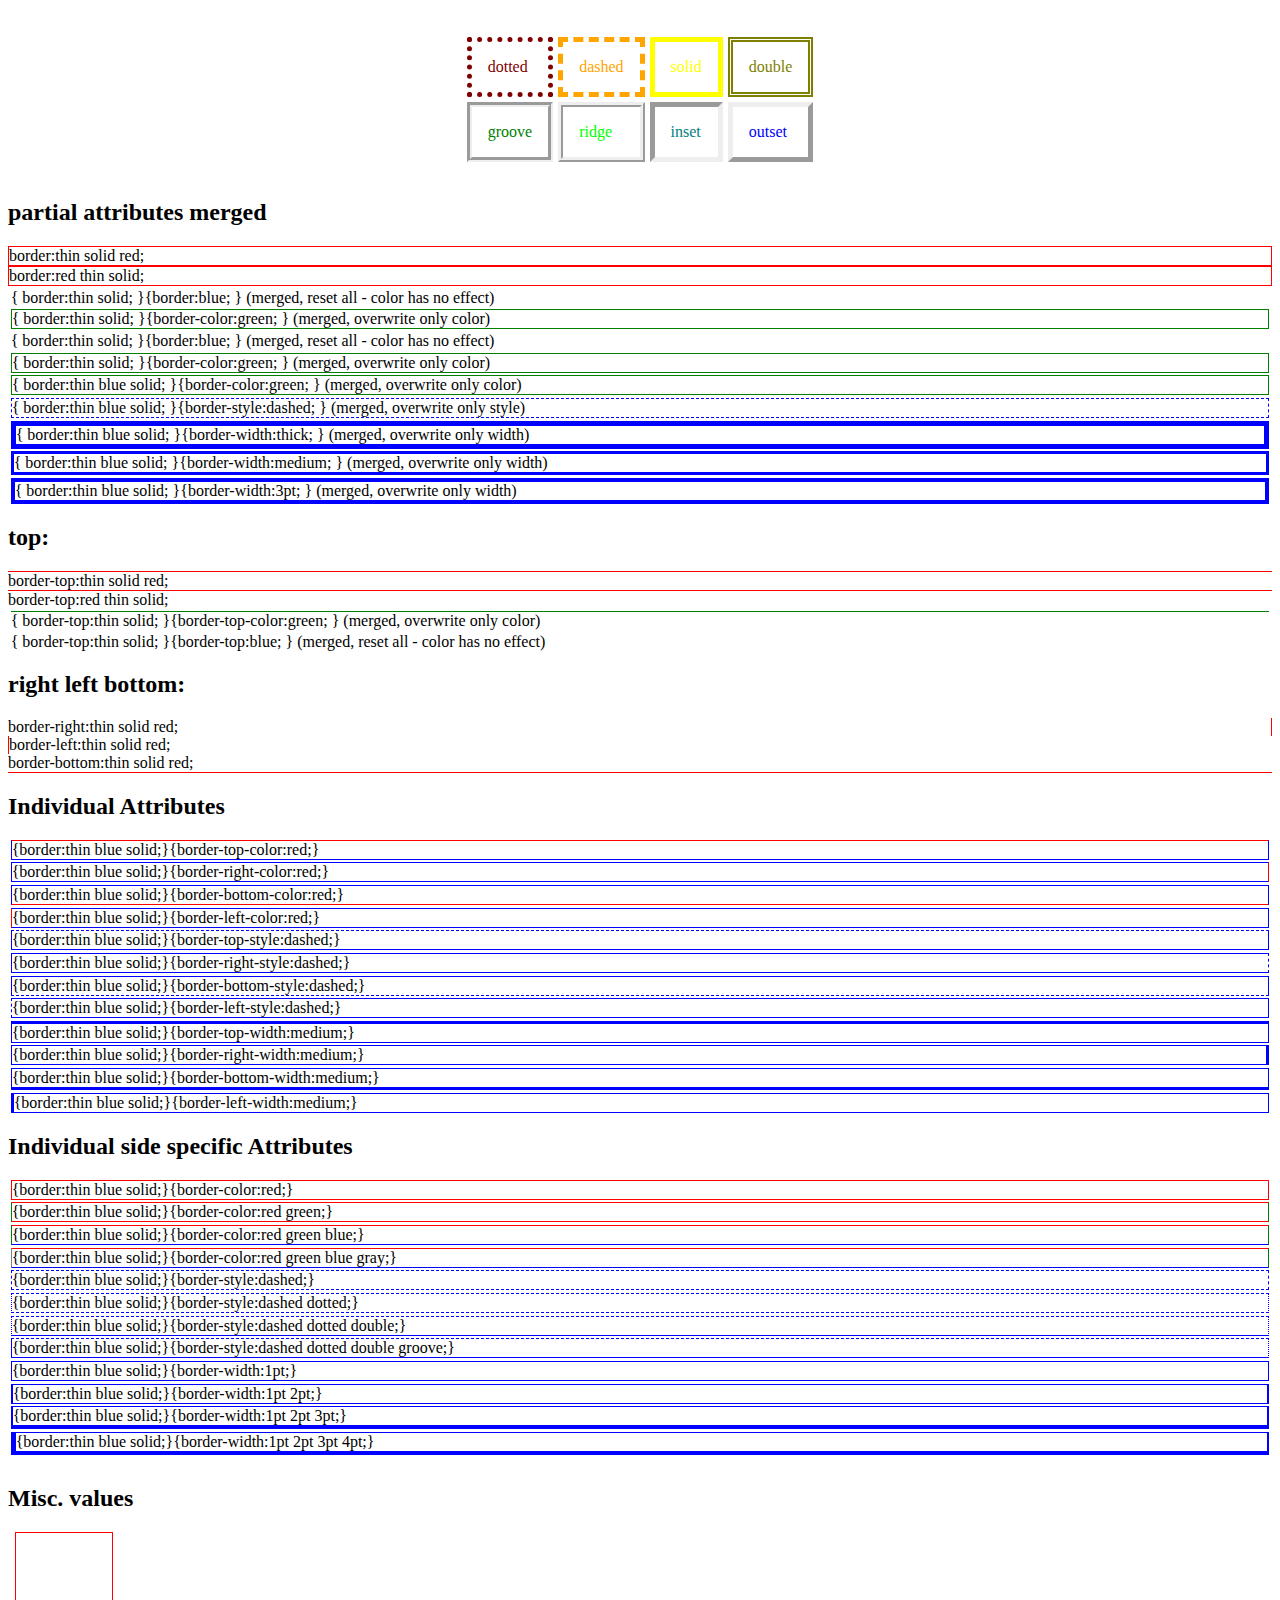
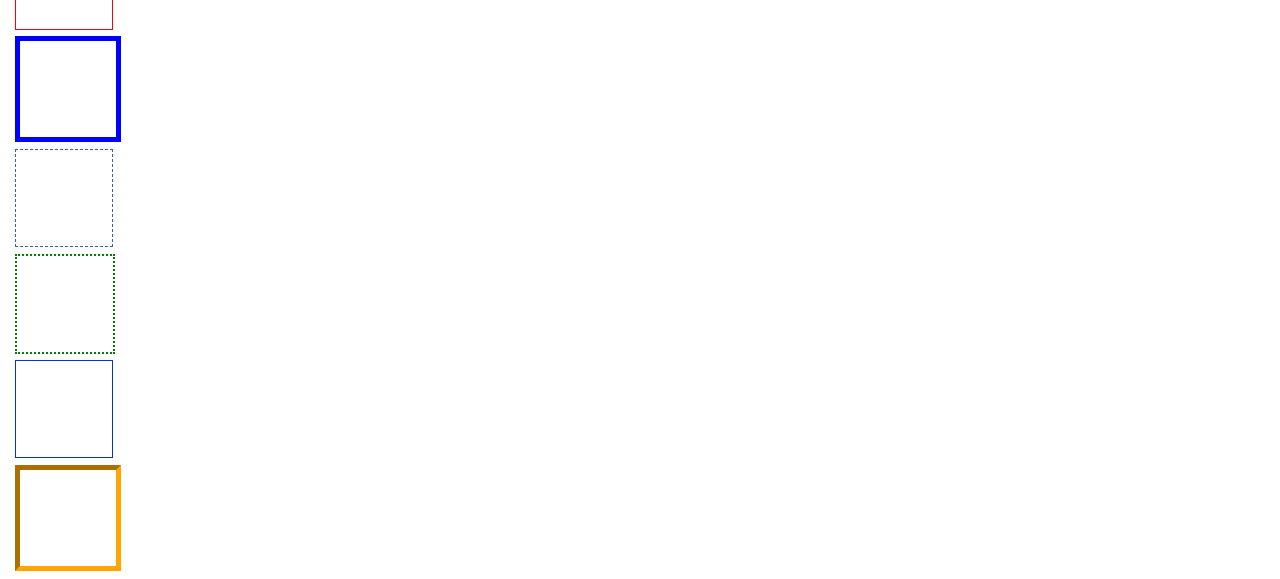
<file: CODIFICACION_SOADHO/DOMPDF/www/test/css_border.html>
<!DOCTYPE HTML PUBLIC "-//W3C//DTD HTML 4.01 Transitional//EN" "http://www.w3.org/TR/html4/loose.dtd">
<html>
<head>
<meta http-equiv="Content-Type" content="text/html; charset=iso-8859-15">
<style>
table {
  border-spacing: 5px;
  margin: 2em auto;
}
td {
  border-width: 5px;
  padding: 1em;
}

td.dotted { border-style: dotted; color: maroon;}
td.dashed { border-style: dashed; color: orange; }
td.solid  { border-style: solid; color: yellow; }
td.double { border-style: double; color: olive; }
td.groove { border-style: groove; color: green; }
td.ridge  { border-style: ridge; color: lime; }
td.inset  { border-style: inset; color: teal; }
td.outset { border-style: outset; color: blue; }

div.full { border:thin blue solid; margin:2pt;}

div.partialthinsolid,
div.partial1,
div.partial2 { border:thin solid; margin:2pt;}

div.partial1 { border-color:green; }
div.partial2 { border:blue;}

div.partial3 { border-style:dashed; }
div.partial4 { border-width:thick; }
div.partial5 { border-width:medium; }
div.partial6 { border-width:3pt; }

div.partial1top,
div.partial2top { border-top:thin solid; margin:2pt;}

div.partial1top {border-top-color:green; }
div.partial2top {border-top:blue;}

.d { width: 1in; height: 1in; margin: 5pt; }

.b1 {
  border: 1px solid red;
}

.b2 {
  border: solid thick blue;
}

.b3 {
  border: #369 thin dashed;
}

.b4 {
  border: dotted green 2px;
}

.b5 {
  border: 0.1em #0033DD solid;
}

.b6 {
  border: orange inset 4pt;
}

hr {
	page-break-after: always;
	visibility: hidden;
}

</style>
</head>

<body>
<table>
  <tr>
    <td class="dotted">dotted</td>
    <td class="dashed">dashed</td>
    <td class="solid">solid</td>
    <td class="double">double</td>
  </tr>
  <tr>
    <td class="groove">groove</td>
    <td class="ridge">ridge</td>
    <td class="inset">inset</td>
    <td class="outset">outset</td>
  </tr>
</table>

<h2>partial attributes merged</h2>

<div style="border:thin solid red;">border:thin solid red;</div>
<div style="border:red thin solid;">border:red thin solid;</div>
<div class="partialthinsolid partial2">{ border:thin solid; }{border:blue; } (merged, reset all - color has no effect)</div>
<div class="partialthinsolid partial1">{ border:thin solid; }{border-color:green; } (merged, overwrite only color)</div>
<div class="partial2">{ border:thin solid; }{border:blue; } (merged, reset all - color has no effect)</div>
<div class="partial1">{ border:thin solid; }{border-color:green; } (merged, overwrite only color)</div>
<div class="full partial1">{ border:thin blue solid; }{border-color:green; } (merged, overwrite only color)</div>
<div class="full partial3">{ border:thin blue solid; }{border-style:dashed; } (merged, overwrite only style)</div>
<div class="full partial4">{ border:thin blue solid; }{border-width:thick; } (merged, overwrite only width)</div>
<div class="full partial5">{ border:thin blue solid; }{border-width:medium; } (merged, overwrite only width)</div>
<div class="full partial6">{ border:thin blue solid; }{border-width:3pt; } (merged, overwrite only width)</div>

<h2>top:</h2>

<div style="border-top:thin solid red;">border-top:thin solid red;</div>
<div style="border-top:red thin solid;">border-top:red thin solid;</div>
<div class="partial1top">{ border-top:thin solid; }{border-top-color:green; } (merged, overwrite only color)</div>
<div class="partial2top">{ border-top:thin solid; }{border-top:blue; } (merged, reset all - color has no effect)</div>

<h2>right left bottom:</h2>

<div style="border-right:thin solid red;">border-right:thin solid red;</div>
<div style="border-left:thin solid red;">border-left:thin solid red;</div>
<div style="border-bottom:thin solid red;">border-bottom:thin solid red;</div>

<h2>Individual Attributes</h2>
<div class="full" style="border-top-color:red;">{border:thin blue solid;}{border-top-color:red;}</div>
<div class="full" style="border-right-color:red;">{border:thin blue solid;}{border-right-color:red;}</div>
<div class="full" style="border-bottom-color:red;">{border:thin blue solid;}{border-bottom-color:red;}</div>
<div class="full" style="border-left-color:red;">{border:thin blue solid;}{border-left-color:red;}</div>

<div class="full" style="border-top-style:dashed;">{border:thin blue solid;}{border-top-style:dashed;}</div>
<div class="full" style="border-right-style:dashed;">{border:thin blue solid;}{border-right-style:dashed;}</div>
<div class="full" style="border-bottom-style:dashed;">{border:thin blue solid;}{border-bottom-style:dashed;}</div>
<div class="full" style="border-left-style:dashed;">{border:thin blue solid;}{border-left-style:dashed;}</div>

<div class="full" style="border-top-width:medium;">{border:thin blue solid;}{border-top-width:medium;}</div>
<div class="full" style="border-right-width:medium;">{border:thin blue solid;}{border-right-width:medium;}</div>
<div class="full" style="border-bottom-width:medium;">{border:thin blue solid;}{border-bottom-width:medium;}</div>
<div class="full" style="border-left-width:medium;">{border:thin blue solid;}{border-left-width:medium;}</div>

<h2>Individual side specific Attributes</h2>

<div class="full" style="border-color:red;">{border:thin blue solid;}{border-color:red;}</div>
<div class="full" style="border-color:red green;">{border:thin blue solid;}{border-color:red green;}</div>
<div class="full" style="border-color:red green blue;">{border:thin blue solid;}{border-color:red green blue;}</div>
<div class="full" style="border-color:red green blue gray;">{border:thin blue solid;}{border-color:red green blue gray;}</div>

<div class="full" style="border-style:dashed;">{border:thin blue solid;}{border-style:dashed;}</div>
<div class="full" style="border-style:dashed dotted;">{border:thin blue solid;}{border-style:dashed dotted;}</div>
<div class="full" style="border-style:dashed dotted double;">{border:thin blue solid;}{border-style:dashed dotted double;}</div>
<div class="full" style="border-style:dashed dotted double groove;">{border:thin blue solid;}{border-style:dashed dotted double groove;}</div>

<div class="full" style="border-width:1pt;">{border:thin blue solid;}{border-width:1pt;}</div>
<div class="full" style="border-width:1pt 2pt;">{border:thin blue solid;}{border-width:1pt 2pt;}</div>
<div class="full" style="border-width:1pt 2pt 3pt;">{border:thin blue solid;}{border-width:1pt 2pt 3pt;}</div>
<div class="full" style="border-width:1pt 2pt 3pt 4pt;">{border:thin blue solid;}{border-width:1pt 2pt 3pt 4pt;}</div>

<hr />
<h2>Misc. values</h2>

<div class="d b1"> </div>
<div class="d b2"> </div>
<div class="d b3"> </div>
<div class="d b4"> </div>
<div class="d b5"> </div>
<div class="d b6"> </div>
</body> </html>
</file>
